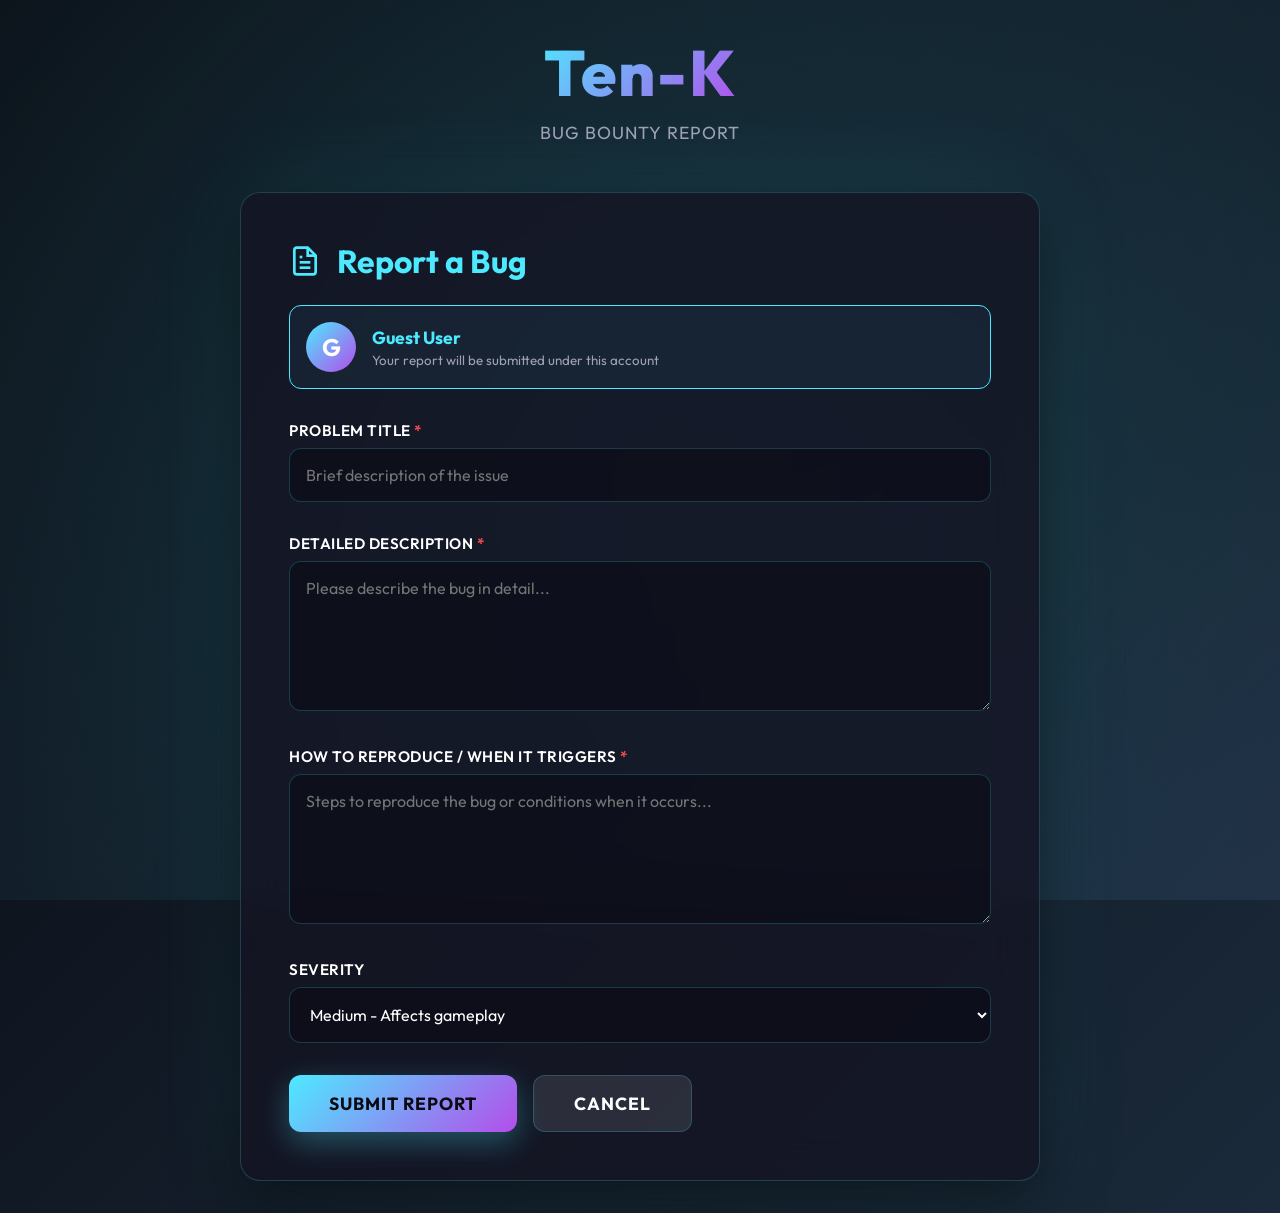
<file: public/bug-report.html>
<!DOCTYPE html>
<html lang="en">

<head>
    <meta charset="UTF-8">
    <meta name="viewport" content="width=device-width, initial-scale=1.0">
    <title>Bug Report - Ten-K</title>
    <link rel="preconnect" href="https://fonts.googleapis.com">
    <link rel="preconnect" href="https://fonts.gstatic.com" crossorigin>
    <link href="https://fonts.googleapis.com/css2?family=Outfit:wght@300;400;600;700&display=swap" rel="stylesheet">
    <style>
        * {
            margin: 0;
            padding: 0;
            box-sizing: border-box;
        }

        :root {
            --primary: #4deaff;
            --accent: #b44dea;
            --danger: #ff4d4d;
            --success: #4dea88;
            --background: #0a0a12;
            --surface: rgba(20, 20, 35, 0.8);
            --text: #ffffff;
            --text-muted: #a0a0b8;
            --border: rgba(77, 234, 255, 0.2);
        }

        body {
            font-family: 'Outfit', sans-serif;
            background: linear-gradient(135deg, #090910, #1a2a3a);
            color: var(--text);
            min-height: 100vh;
            display: flex;
            flex-direction: column;
            align-items: center;
            padding: 2rem;
            position: relative;
            overflow-x: hidden;
        }

        /* Aurora Background Effect */
        .aurora-container {
            position: fixed;
            top: 0;
            left: 0;
            width: 100%;
            height: 100%;
            z-index: -1;
            overflow: hidden;
            pointer-events: none;
        }

        .aurora {
            position: absolute;
            width: 200%;
            height: 200%;
            background: radial-gradient(circle at 25% 25%, rgba(77, 234, 255, 0.15) 0%, transparent 50%),
                radial-gradient(circle at 75% 75%, rgba(180, 77, 234, 0.15) 0%, transparent 50%);
            animation: aurora-shift 20s ease-in-out infinite;
        }

        @keyframes aurora-shift {

            0%,
            100% {
                transform: translate(-25%, -25%) rotate(0deg);
            }

            50% {
                transform: translate(-5%, -5%) rotate(180deg);
            }
        }

        header {
            text-align: center;
            margin-bottom: 3rem;
            animation: fadeInDown 0.8s ease-out;
        }

        .logo-text {
            font-size: 4rem;
            font-weight: 800;
            background: linear-gradient(135deg, var(--primary), var(--accent));
            -webkit-background-clip: text;
            -webkit-text-fill-color: transparent;
            background-clip: text;
            margin-bottom: 0.5rem;
            letter-spacing: 2px;
        }

        .tagline {
            color: var(--text-muted);
            font-size: 1.1rem;
            letter-spacing: 1px;
            text-transform: uppercase;
        }

        .container {
            width: 100%;
            max-width: 800px;
            background: var(--surface);
            backdrop-filter: blur(20px);
            border: 1px solid var(--border);
            border-radius: 20px;
            padding: 3rem;
            box-shadow: 0 20px 60px rgba(0, 0, 0, 0.5),
                0 0 100px rgba(77, 234, 255, 0.1);
            animation: fadeInUp 0.8s ease-out;
        }

        @keyframes fadeInDown {
            from {
                opacity: 0;
                transform: translateY(-30px);
            }

            to {
                opacity: 1;
                transform: translateY(0);
            }
        }

        @keyframes fadeInUp {
            from {
                opacity: 0;
                transform: translateY(30px);
            }

            to {
                opacity: 1;
                transform: translateY(0);
            }
        }

        h2 {
            font-size: 2rem;
            margin-bottom: 1.5rem;
            color: var(--primary);
            display: flex;
            align-items: center;
            gap: 1rem;
        }

        .form-group {
            margin-bottom: 2rem;
        }

        label {
            display: block;
            font-size: 0.95rem;
            font-weight: 600;
            margin-bottom: 0.5rem;
            color: var(--text);
            text-transform: uppercase;
            letter-spacing: 0.5px;
        }

        input,
        textarea,
        select {
            width: 100%;
            padding: 1rem;
            background: rgba(10, 10, 20, 0.6);
            border: 1px solid var(--border);
            border-radius: 12px;
            color: var(--text);
            font-family: 'Outfit', sans-serif;
            font-size: 1rem;
            transition: all 0.3s ease;
        }

        input:focus,
        textarea:focus,
        select:focus {
            outline: none;
            border-color: var(--primary);
            box-shadow: 0 0 20px rgba(77, 234, 255, 0.3);
        }

        input:disabled {
            opacity: 0.6;
            cursor: not-allowed;
            background: rgba(10, 10, 20, 0.8);
        }

        textarea {
            min-height: 150px;
            resize: vertical;
        }

        .user-info {
            display: flex;
            align-items: center;
            gap: 1rem;
            padding: 1rem;
            background: rgba(77, 234, 255, 0.05);
            border: 1px solid var(--primary);
            border-radius: 12px;
            margin-bottom: 2rem;
        }

        .user-avatar {
            width: 50px;
            height: 50px;
            border-radius: 50%;
            background: linear-gradient(135deg, var(--primary), var(--accent));
            display: flex;
            align-items: center;
            justify-content: center;
            font-size: 1.5rem;
            font-weight: 700;
        }

        .user-details {
            flex: 1;
        }

        .user-details strong {
            display: block;
            font-size: 1.1rem;
            color: var(--primary);
        }

        .user-details small {
            color: var(--text-muted);
        }

        .btn {
            padding: 1rem 2.5rem;
            border: none;
            border-radius: 12px;
            font-size: 1.1rem;
            font-weight: 700;
            cursor: pointer;
            transition: all 0.3s ease;
            text-transform: uppercase;
            letter-spacing: 1px;
            font-family: 'Outfit', sans-serif;
        }

        .btn-primary {
            background: linear-gradient(135deg, var(--primary), var(--accent));
            color: var(--background);
            box-shadow: 0 10px 30px rgba(77, 234, 255, 0.3);
        }

        .btn-primary:hover {
            transform: translateY(-2px);
            box-shadow: 0 15px 40px rgba(77, 234, 255, 0.5);
        }

        .btn-primary:active {
            transform: translateY(0);
        }

        .btn-secondary {
            background: rgba(255, 255, 255, 0.1);
            color: var(--text);
            border: 1px solid var(--border);
        }

        .btn-secondary:hover {
            background: rgba(255, 255, 255, 0.15);
        }

        .button-group {
            display: flex;
            gap: 1rem;
            margin-top: 2rem;
        }

        .success-message {
            display: none;
            text-align: center;
            padding: 3rem;
        }

        .success-message.show {
            display: block;
        }

        .success-icon {
            font-size: 5rem;
            margin-bottom: 1rem;
            animation: bounceIn 0.6s ease-out;
        }

        @keyframes bounceIn {
            0% {
                transform: scale(0);
            }

            50% {
                transform: scale(1.1);
            }

            100% {
                transform: scale(1);
            }
        }

        .back-link {
            display: inline-block;
            margin-top: 2rem;
            color: var(--primary);
            text-decoration: none;
            font-weight: 600;
            transition: all 0.3s ease;
        }

        .back-link:hover {
            color: var(--accent);
            transform: translateX(-5px);
        }

        .required {
            color: var(--danger);
        }

        @media (max-width: 768px) {
            .logo-text {
                font-size: 2.5rem;
            }

            .container {
                padding: 2rem;
            }

            .button-group {
                flex-direction: column;
            }

            .btn {
                width: 100%;
            }
        }
    </style>
</head>

<body>
    <div class="aurora-container">
        <div class="aurora"></div>
    </div>

    <header>
        <h1 class="logo-text">Ten-K</h1>
        <div class="tagline">Bug Bounty Report</div>
    </header>

    <div class="container">
        <div id="form-container">
            <h2>
                <svg width="32" height="32" viewBox="0 0 24 24" fill="none" stroke="currentColor" stroke-width="2">
                    <path d="M14 2H6a2 2 0 0 0-2 2v16a2 2 0 0 0 2 2h12a2 2 0 0 0 2-2V8z"></path>
                    <polyline points="14 2 14 8 20 8"></polyline>
                    <line x1="16" y1="13" x2="8" y2="13"></line>
                    <line x1="16" y1="17" x2="8" y2="17"></line>
                    <polyline points="10 9 9 9 8 9"></polyline>
                </svg>
                Report a Bug
            </h2>

            <div class="user-info">
                <div class="user-avatar" id="user-avatar">?</div>
                <div class="user-details">
                    <strong id="display-username">Loading...</strong>
                    <small>Your report will be submitted under this account</small>
                </div>
            </div>

            <form id="bug-report-form">
                <input type="hidden" id="username" name="username">
                <input type="hidden" id="user-id" name="userId">

                <div class="form-group">
                    <label for="problem">Problem Title <span class="required">*</span></label>
                    <input type="text" id="problem" name="problem" required placeholder="Brief description of the issue"
                        maxlength="100">
                </div>

                <div class="form-group">
                    <label for="description">Detailed Description <span class="required">*</span></label>
                    <textarea id="description" name="description" required
                        placeholder="Please describe the bug in detail..."></textarea>
                </div>

                <div class="form-group">
                    <label for="reproduction">How to Reproduce / When it Triggers <span
                            class="required">*</span></label>
                    <textarea id="reproduction" name="reproduction" required
                        placeholder="Steps to reproduce the bug or conditions when it occurs..."></textarea>
                </div>

                <div class="form-group">
                    <label for="severity">Severity</label>
                    <select id="severity" name="severity">
                        <option value="low">Low - Minor inconvenience</option>
                        <option value="medium" selected>Medium - Affects gameplay</option>
                        <option value="high">High - Game breaking</option>
                        <option value="critical">Critical - Cannot play</option>
                    </select>
                </div>

                <div class="button-group">
                    <button type="submit" class="btn btn-primary">Submit Report</button>
                    <button type="button" class="btn btn-secondary"
                        onclick="window.location.href='index.html'">Cancel</button>
                </div>
            </form>
        </div>

        <div id="success-message" class="success-message">
            <div class="success-icon">✅</div>
            <h2>Report Submitted Successfully!</h2>
            <p style="color: var(--text-muted); margin-top: 1rem;">Thank you for helping us improve Ten-K. We'll review
                your report shortly.</p>
            <a href="index.html" class="back-link">← Back to Game</a>
        </div>
    </div>

    <script>
        // Get user info from localStorage
        const savedUser = localStorage.getItem('farkle_user_data');
        const savedUsername = localStorage.getItem('farkle-username');

        let username = 'Guest User';
        let userId = null;
        let userAvatar = null;

        if (savedUser) {
            try {
                const user = JSON.parse(savedUser);
                username = user.global_name || user.username;
                userId = user.id;
                userAvatar = user.avatar;
            } catch (e) {
                console.error('Error parsing user data:', e);
            }
        } else if (savedUsername) {
            username = savedUsername;
        }

        // Update UI
        document.getElementById('display-username').textContent = username;
        document.getElementById('username').value = username;
        document.getElementById('user-id').value = userId || '';

        // Set avatar
        const avatarEl = document.getElementById('user-avatar');
        if (userAvatar && userId) {
            avatarEl.innerHTML = `<img src="https://cdn.discordapp.com/avatars/${userId}/${userAvatar}.png" style="width: 100%; height: 100%; border-radius: 50%;">`;
        } else {
            avatarEl.textContent = username.charAt(0).toUpperCase();
        }

        // Form submission
        document.getElementById('bug-report-form').addEventListener('submit', async (e) => {
            e.preventDefault();

            const formData = {
                username: document.getElementById('username').value,
                userId: document.getElementById('user-id').value,
                problem: document.getElementById('problem').value,
                description: document.getElementById('description').value,
                reproduction: document.getElementById('reproduction').value,
                severity: document.getElementById('severity').value,
                timestamp: new Date().toISOString(),
                userAgent: navigator.userAgent
            };

            try {
                const response = await fetch('/api/bug-report', {
                    method: 'POST',
                    headers: {
                        'Content-Type': 'application/json'
                    },
                    body: JSON.stringify(formData)
                });

                if (response.ok) {
                    document.getElementById('form-container').style.display = 'none';
                    document.getElementById('success-message').classList.add('show');
                } else {
                    alert('Failed to submit report. Please try again.');
                }
            } catch (error) {
                console.error('Error submitting bug report:', error);
                alert('An error occurred. Please try again later.');
            }
        });
    </script>
</body>

</html>
</file>
